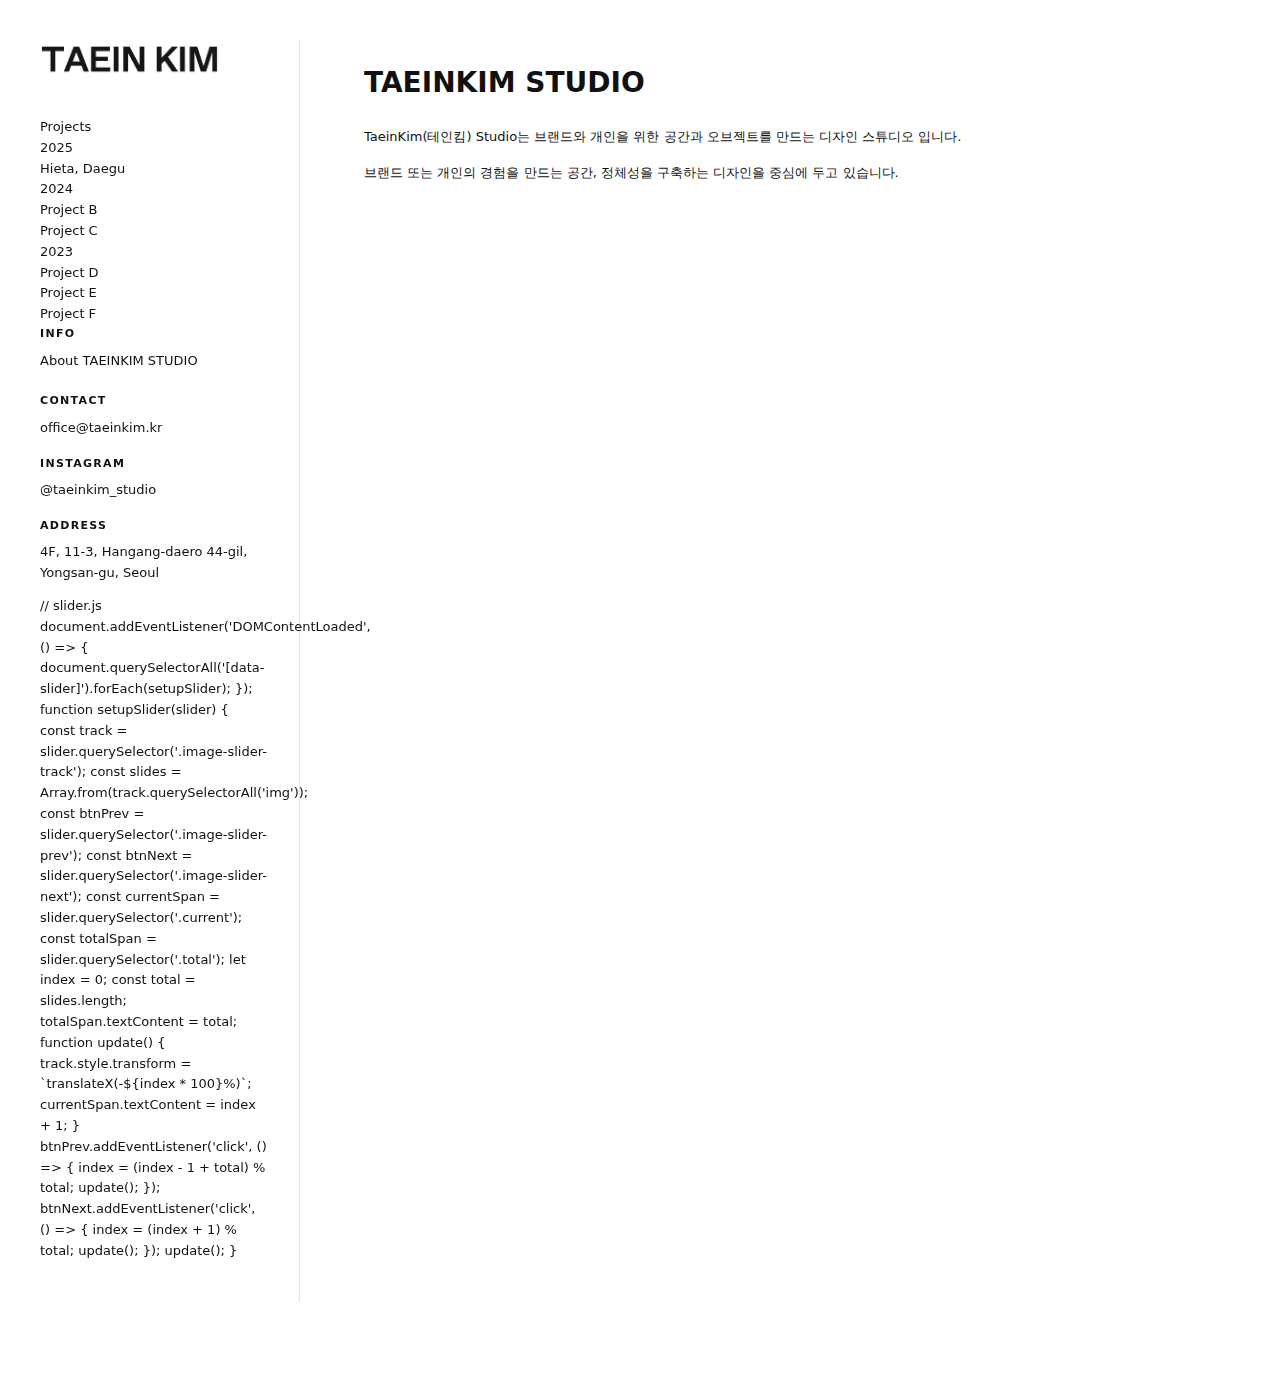
<file: info.html>
<!DOCTYPE html>
<html lang="ko">
<head>
  <meta charset="UTF-8" />
  <title>Info | TAEINKIM STUDIO</title>
  <link rel="stylesheet" href="style.css" />
  <meta name="viewport" content="width=device-width, initial-scale=1" />
  <link href="https://fonts.googleapis.com/css2?family=Inter:wght@500;600;700&display=swap" rel="stylesheet">
<link rel="icon" href="logo.png" type="image/png">
</head>
<body>
  <div class="layout">
    <!-- 좌측 사이드바 -->
    <aside class="sidebar" id="sidebar"></aside>

    <!-- 우측 메인: Info 내용 -->
    <main class="main">
      <h1 class="page-title">TAEINKIM STUDIO</h1>

      <section class="project-body">
        <p>
          TaeinKim(테인킴) Studio는 브랜드와 
          개인을 위한 공간과 오브젝트를 만드는 디자인 스튜디오 입니다.
        </p>
        <p>
          브랜드 또는 개인의 경험을 만드는 공간, 
          정체성을 구축하는 디자인을 중심에 두고 있습니다.
        </p>
      </section>
    </main>
  </div>

  <script src="sidebar.js"></script>
</body>
</html>
</file>
<file: style.css>
/* ------------------------------
   기본 설정
-------------------------------- */

*,
*::before,
*::after {
  box-sizing: border-box;
}

html,
body {
  margin: 0;
  padding: 0;
}

body {
  font-family: system-ui, -apple-system, BlinkMacSystemFont, "Segoe UI",
    sans-serif;
  font-size: 14px;
  line-height: 1.7;
  color: #111;
  background: #ffffff;
}

/* 링크 기본 스타일 */
a {
  color: inherit;
  text-decoration: none;
}

a:hover {
  text-decoration: underline;
}

/* 페이지 전체 레이아웃
   (좌측 사이드바 + 우측 콘텐츠) */
.layout {
  max-width: 1440px;
  margin: 0 auto;
  padding: 40px 40px 80px;
  display: grid;
  grid-template-columns: 260px minmax(0, 1fr);
  column-gap: 64px;
}

/* ------------------------------
   사이드바 (좌측 메뉴)
-------------------------------- */

.sidebar {
  border-right: 1px solid #e5e5e5;
  padding-right: 32px;
  padding-bottom: 40px;
  font-size: 13px;
  line-height: 1.6;
  position: sticky;
  top: 40px;
  align-self: flex-start;
}

.sidebar h1,
.sidebar h2,
.sidebar h3,
.sidebar h4,
.sidebar h5,
.sidebar h6 {
  margin: 0;
}

.sidebar-title {
  font-size: 22px;
  font-weight: 700;
  letter-spacing: 0.08em;
  margin-bottom: 32px;
}

.sidebar-section {
  margin-bottom: 28px;
}

.sidebar-section-title {
  font-size: 11px;
  font-weight: 600;
  letter-spacing: 0.12em;
  text-transform: uppercase;
  margin-bottom: 8px;
}

.sidebar-list {
  list-style: none;
  margin: 0;
  padding: 0;
}

.sidebar-list li + li {
  margin-top: 3px;
}

/* 프로젝트 리스트에서 현재 선택된 프로젝트 표시 */
.sidebar-project-current {
  font-weight: 600;
}

/* ------------------------------
   메인 콘텐츠 영역
-------------------------------- */

.main {
  min-width: 0;
}

/* 프로젝트 헤더 (01. 제목 / 메타 정보) */
.project-header {
  margin-bottom: 36px;
  display: grid;
  grid-template-columns: minmax(0, 1.6fr) minmax(0, 2.4fr);
  column-gap: 32px;
  align-items: flex-start;
}

.project-header-title {
  font-size: 13px;
  font-weight: 600;
}

/* 메타 정보 (TYPE / SITE / AREA / YEAR) */
.project-meta {
  display: grid;
  grid-template-columns: repeat(3, auto);
  gap: 4px 24px;
  font-size: 11px;
  letter-spacing: 0.08em;
  text-transform: uppercase;
}


/* 설명 문단 */

.project-body {
  margin-top: 16px;
  font-size: 13px;
  line-height: 1.8;
}

.project-body p {
  margin: 0 0 1em;
}

/* 섹션 공통 */

.project-section {
  margin-top: 32px;
}

.section-caption {
  font-size: 12px;
  font-weight: 500;
  margin-bottom: 6px;
}

.section-image img {
  display: block;
  width: 100%;
  height: auto;
}

/* ------------------------------
   메인 빅 이미지 슬라이더
-------------------------------- */

/* 슬라이더 전체 박스 */
.image-slider {
  margin-top: 32px;
}

/* 이미지 영역(한 장만 보이게) */
.image-slider-track {
  position: relative;
  overflow: hidden;
  background: #ffffff;
}

/* 모든 슬라이드 기본은 숨김 */
.image-slider-track img {
  display: none;
  width: 100%;
  height: auto;
}

/* 활성 슬라이드만 보이게 */
.image-slider-track img.is-active {
  display: block;
}

/* 컨트롤 – "1 of 4  <  >" 한 줄로 */
.image-slider-counter {
  display: inline-flex;
  align-items: center;
  gap: 6px;
  margin-top: 6px;
  font-size: 11px;
  letter-spacing: 0.06em;
  font-feature-settings: "tnum" 1, "lnum" 1;
}

/* 화살표 버튼 – 박스 없이 텍스트만 보이게 */
.image-slider-prev,
.image-slider-next {
  border: none;
  background: none;
  min-width: 0;
  height: auto;
  padding: 0 2px;
  margin: 0;
  display: inline-flex;
  align-items: center;
  justify-content: center;
  font-size: 11px;
  line-height: 1;
  cursor: pointer;
}

/* 호버 시 살짝만 강조 */
.image-slider-prev:hover,
.image-slider-next:hover {
  text-decoration: underline;
}



.image-slider-button:hover {
  background: #111;
  color: #fff;
}

/* 좌우 버튼 사이 간격 */
.image-slider-button + .image-slider-button {
  margin-left: 2px;
}

/* ------------------------------
   썸네일 그리드 (아래 작은 이미지들)
-------------------------------- */

.thumb-grid {
  margin-top: 40px;
  display: grid;
  grid-template-columns: repeat(4, minmax(0, 1fr));
  gap: 8px;
}

.thumb-grid img {
  display: block;
  width: 100%;
  height: auto;
}

/* ------------------------------
   반응형 (모바일 / 태블릿)
-------------------------------- */

@media (max-width: 900px) {
  /* 레이아웃 : 상단에 사이드바, 그 아래 콘텐츠 */
  .layout {
    padding: 24px 18px 48px;
    display: block;
  }

  .sidebar {
    position: static;
    border-right: none;
    border-bottom: 1px solid #e5e5e5;
    padding-right: 0;
    padding-bottom: 20px;
    margin-bottom: 24px;
  }

  .sidebar-title {
    font-size: 18px;
    margin-bottom: 20px;
  }

  .project-header {
    margin-top: 20px;
    display: block;         /* 그리드 → 블록으로 전환 */
  }

  .project-title-row {
    flex-direction: column;
    gap: 4px;
  }

  .project-meta {
    grid-template-columns: repeat(2, auto);
    gap: 2px 16px;
  }

  .image-slider {
    margin-top: 24px;
  }

  .thumb-grid {
    grid-template-columns: repeat(2, minmax(0, 1fr));
  }
}

/* === sidebar 전용 로고 크기 제한 === */
#sidebar .logo {
  display: block;
  position: static;      /* 혹시 예전에 fixed/absolute가 걸려 있으면 덮어쓰기 */
  margin-bottom: 40px;   /* 아래 여백은 취향대로 */
  max-width: 180px;      /* 로고 가로 최대값 */
}

#sidebar .logo img {
  display: block;
  width: 100%;           /* 위 max-width 안에서만 100% */
  height: auto;
}

/* 모바일에서 살짝 더 작게 */
@media (max-width: 768px) {
  #sidebar .logo {
    max-width: 150px;
    margin-bottom: 24px;
  }
}


/* 아주 작은 화면 (아이폰 SE 정도) */
@media (max-width: 480px) {
  .layout {
    padding: 20px 14px 40px;
  }

  .sidebar-title {
    font-size: 16px;
  }

  .project-meta {
    grid-template-columns: 1fr;
  }
}
</file>
